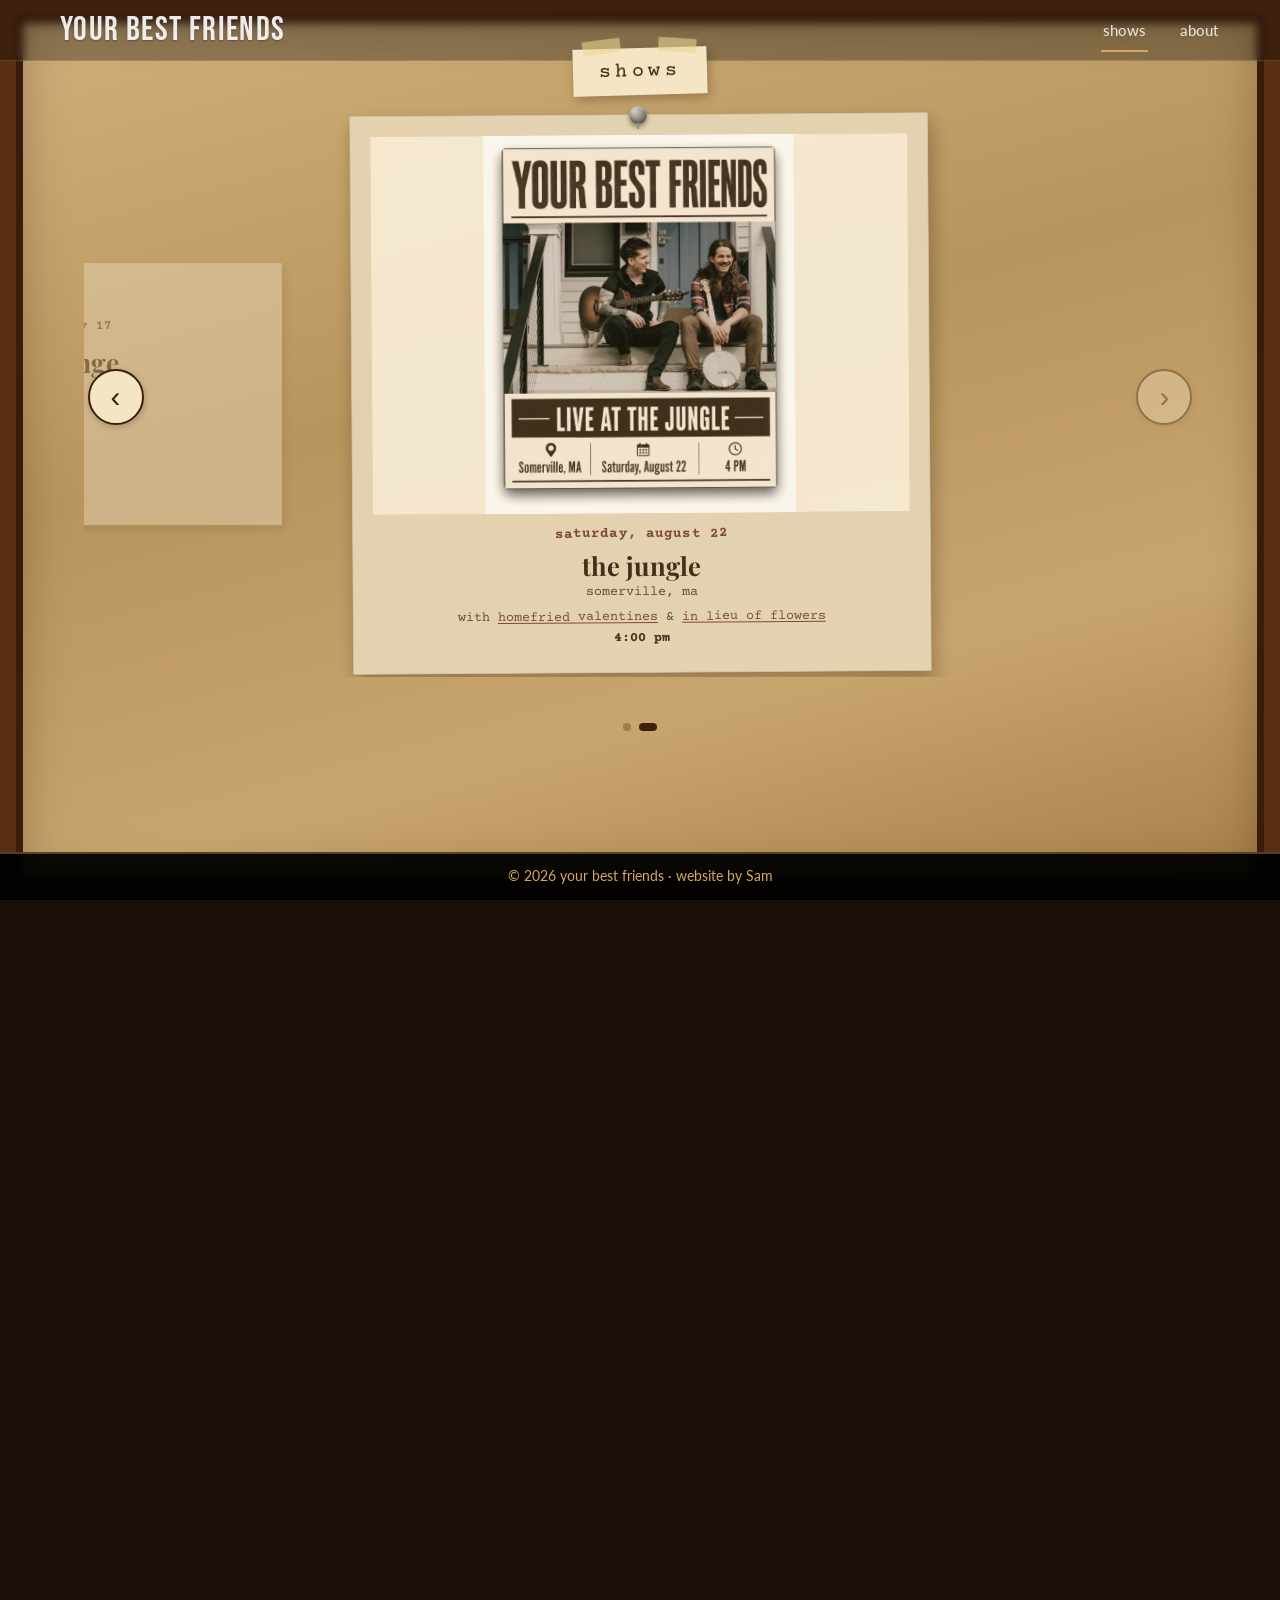
<file: index.html>
<!DOCTYPE html>
<html lang="en">
  <head>
    <meta charset="UTF-8">
    <meta name="viewport" content="width=device-width, initial-scale=1.0, viewport-fit=cover">

    <meta name="description" content="your best friends — boston indie americana. earnest music for earnest people.">
    <meta property="og:title" content="your best friends">
    <meta property="og:description" content="boston indie americana. earnest music for earnest people.">
    <meta property="og:type" content="website">

    <title>your best friends - boston indie americana band</title>
    <link rel="stylesheet" href="style.css">
    <link rel="preload" as="image" href="assets/photos/band-portrait.png">
    <link href="https://fonts.googleapis.com/css2?family=Bebas+Neue&family=Playfair+Display:wght@400;700&family=Lato:wght@300;400;700&family=Courier+Prime&display=swap" rel="stylesheet">
    <script defer src="shows.js"></script>
    <!-- TEMP: media page disabled
    <script defer src="linked-media.js"></script>
    -->
    <script defer src="nav.js"></script>
  </head>
  <body>

    <nav class="navbar">
      <div class="nav-container">
        <div class="nav-brand">
          <h1>your best friends</h1>
        </div>
        <p class="nav-tape" id="nav-tape" data-page="shows">shows</p>
        <ul class="nav-links">
          <li><a href="#shows" class="active">shows</a></li>
          <li><a href="#about">about</a></li>
          <!-- TEMP: media page disabled
          <li><a href="#media">media</a></li>
          -->
        </ul>
      </div>
    </nav>

    <main>
      <section id="shows" class="hero-section hero-shows" aria-label="shows">
        <div class="bulletin-board">
          <p class="shows-empty" hidden>no shows yet — check back soon.</p>
          <div class="shows-carousel">
            <button type="button" class="shows-carousel-btn" data-carousel-prev aria-label="earlier show">&lsaquo;</button>
            <div class="shows-carousel-viewport">
              <div class="shows-carousel-track"></div>
            </div>
            <button type="button" class="shows-carousel-btn" data-carousel-next aria-label="later show">&rsaquo;</button>
          </div>
          <div class="shows-timeline">
            <!--
            <p class="shows-era shows-era-past">
              <svg class="shows-era-oval" viewBox="0 0 100 36" preserveAspectRatio="none" aria-hidden="true">
                <path d="M5.5 18.2 C6 8.2 22 4.8 50 5.4 C77 6 94.2 8.6 94.8 18 C95.5 27.8 79 31.8 49.5 31.2 C21 30.6 4.8 27.4 5.5 18.2 Z"/>
              </svg>
              <span>past</span>
            </p>
            -->
            <div class="shows-carousel-dots" aria-label="shows timeline"></div>
            <!--
            <p class="shows-era shows-era-future">
              <svg class="shows-era-oval" viewBox="0 0 100 36" preserveAspectRatio="none" aria-hidden="true">
                <path d="M6.2 17.6 C7 7.8 24 5.2 51 4.8 C79 4.5 94 9.4 94.6 18.6 C95 28.4 77 32.6 48 32 C20 31.4 5.4 26.8 6.2 17.6 Z"/>
              </svg>
              <span>future</span>
            </p>
            -->
          </div>
        </div>
      </section>

      <section id="about" class="hero-section hero-about">
        <div class="hero-content">
          <div class="section section-about">
            <div class="container">
              <p>we are a boston-based indie americana band that creates earnest music for earnest people — and those aspiring to be</p>
              <hr class="about-rule">
              <div class="social-links">
                <a href="https://www.instagram.com/yourbestfriendsband/" class="social-link instagram" target="_blank" rel="noopener noreferrer">instagram</a>
                <a href="https://www.youtube.com/@yourbestfriendsband" class="social-link youtube" target="_blank" rel="noopener noreferrer">youtube</a>
                <a href="mailto:yourbestfriendsband@gmail.com" class="social-link email">email</a>
              </div>
            </div>
          </div>
        </div>
        <p class="photo-credit">photography by amanda macchia @amandamacchiaphoto</p>
      </section>

      <!-- TEMP: media page disabled
      <section id="media" class="hero-section hero-media" aria-label="media">
        <div class="media-board">
          <p class="media-links">
            <a href="https://www.instagram.com/yourbestfriendsband/" class="media-link" target="_blank" rel="noopener noreferrer">instagram<span class="media-handle"> · @yourbestfriendsband</span></a>
          </p>
          <div class="instagram-feed" id="instagram-feed" hidden>
            <div class="instagram-widget" data-behold-id></div>
            <div class="instagram-carousel" hidden>
              <button type="button" class="media-videos-btn" data-ig-prev aria-label="earlier post">&lsaquo;</button>
              <div class="instagram-carousel-viewport">
                <div class="instagram-carousel-track"></div>
              </div>
              <button type="button" class="media-videos-btn" data-ig-next aria-label="later post">&rsaquo;</button>
            </div>
          </div>
          <div class="media-block" id="media-videos">
            <p class="media-links">
              <a href="https://www.youtube.com/@yourbestfriendsband" class="media-link" target="_blank" rel="noopener noreferrer">youtube<span class="media-handle"> · @yourbestfriendsband</span></a>
            </p>
            <div class="media-videos-carousel" hidden>
              <button type="button" class="media-videos-btn" data-videos-prev aria-label="earlier video">&lsaquo;</button>
              <div class="media-videos-viewport">
                <div class="media-videos-track"></div>
              </div>
              <button type="button" class="media-videos-btn" data-videos-next aria-label="later video">&rsaquo;</button>
            </div>
          </div>
          <div class="media-block" id="media-players" hidden>
            <h3 class="media-label">play</h3>
            <div class="media-players-list"></div>
          </div>
        </div>
      </section>
      -->
    </main>

    <footer>
      <div class="container">
        <p>&copy; <span id="current-year">2025</span> your best friends · website by Sam</p>
      </div>
    </footer>
  </body>
</html>
</file>
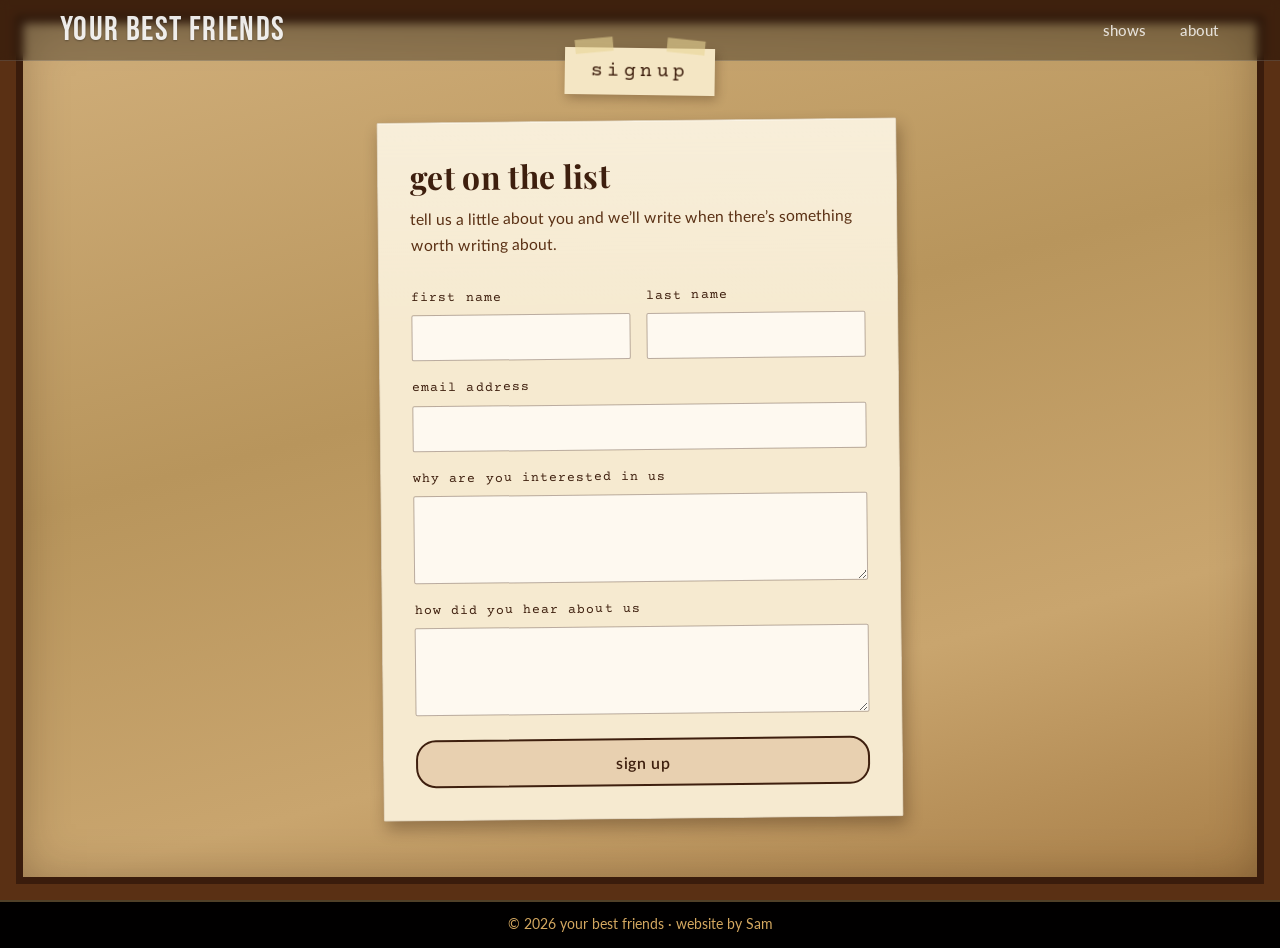
<file: signup/index.html>
<!DOCTYPE html>
<html lang="en">
  <head>
    <meta charset="UTF-8">
    <meta name="viewport" content="width=device-width, initial-scale=1.0, viewport-fit=cover">
    <meta name="robots" content="noindex, nofollow">
    <meta name="description" content="signup — your best friends">

    <title>signup — your best friends</title>
    <link rel="stylesheet" href="../style.css">
    <link href="https://fonts.googleapis.com/css2?family=Bebas+Neue&family=Playfair+Display:wght@400;700&family=Lato:wght@300;400;700&family=Courier+Prime&display=swap" rel="stylesheet">
    <script defer src="signup.js"></script>
  </head>
  <body class="page-signup">

    <nav class="navbar">
      <div class="nav-container">
        <div class="nav-brand">
          <h1><a href="/">your best friends</a></h1>
        </div>
        <p class="nav-tape" id="nav-tape" data-page="signup">signup</p>
        <ul class="nav-links">
          <li><a href="/#shows">shows</a></li>
          <li><a href="/#about">about</a></li>
          <!-- TEMP: media page disabled
          <li><a href="/#media">media</a></li>
          -->
        </ul>
      </div>
    </nav>

    <main>
      <section class="hero-section hero-shows hero-signup" aria-label="signup">
        <div class="signup-card">
          <h2 class="signup-title">get on the list</h2>
          <p class="signup-lede">tell us a little about you and we’ll write when there’s something worth writing about.</p>

          <form id="signup-form" class="signup-form" novalidate>
            <div class="signup-name-row">
              <label class="signup-field">
                <span>first name</span>
                <input type="text" name="firstName" autocomplete="given-name" maxlength="80" required>
              </label>
              <label class="signup-field">
                <span>last name</span>
                <input type="text" name="lastName" autocomplete="family-name" maxlength="80" required>
              </label>
            </div>
            <label class="signup-field">
              <span>email address</span>
              <input type="email" name="email" autocomplete="email" maxlength="254" required>
            </label>
            <label class="signup-field">
              <span>why are you interested in us</span>
              <textarea name="interest" rows="3" maxlength="500" required></textarea>
            </label>
            <label class="signup-field">
              <span>how did you hear about us</span>
              <textarea name="heardAbout" rows="3" maxlength="500" required></textarea>
            </label>
            <label class="signup-honeypot" aria-hidden="true">
              <span>website</span>
              <input type="text" name="website" tabindex="-1" autocomplete="off">
            </label>
            <button type="submit" class="signup-submit">sign up</button>
            <p class="signup-status" id="signup-status" role="status" hidden></p>
          </form>
        </div>
      </section>
    </main>

    <footer>
      <div class="container">
        <p>&copy; <span id="current-year">2026</span> your best friends · website by Sam</p>
      </div>
    </footer>
  </body>
</html>
</file>
<file: style.css>
* {
  margin: 0;
  padding: 0;
  box-sizing: border-box;
}

html,
body {
  height: 100%;
  overflow: hidden;
}

html {
  overscroll-behavior: none;
}

body {
  font-family: 'Lato', sans-serif;
  line-height: 1.7;
  color: #222;
  background: #1a1009;
  -webkit-font-smoothing: antialiased;
  -moz-osx-font-smoothing: grayscale;
  -webkit-text-size-adjust: 100%;
  text-size-adjust: 100%;
}

main {
  will-change: transform;
  transition: transform 0.55s cubic-bezier(0.22, 0.75, 0.28, 1);
}

h1, h2, h3 {
  font-family: 'Playfair Display', serif;
  font-weight: 700;
}

a {
  color: #4a2518;
  text-decoration: none;
  transition: color 0.3s ease;
}

a:hover {
  color: #b85c3a;
}

.navbar {
  position: fixed;
  top: 0;
  left: 0;
  right: 0;
  background: rgba(0, 0, 0, 0.3);
  backdrop-filter: blur(5px);
  border-bottom: 1px solid rgba(255, 255, 255, 0.15);
  z-index: 1000;
  transition: all 0.3s ease;
  padding-top: env(safe-area-inset-top);
}

.nav-container {
  position: relative;
  max-width: 1200px;
  margin: 0 auto;
  padding: 0 20px;
  display: flex;
  justify-content: space-between;
  align-items: center;
  height: 60px;
}

.nav-tape {
  position: absolute;
  left: 50%;
  top: calc(100% - 12px);
  z-index: 2;
  margin: 0;
  font-family: 'Courier Prime', monospace;
  font-size: 1.15rem;
  font-weight: 400;
  letter-spacing: 0.22em;
  text-transform: lowercase;
  color: #3e1f0e;
  background: #f4e6c4;
  padding: 6px 22px 5px;
  box-shadow: 2px 4px 10px rgba(40, 18, 6, 0.28);
  transform: translateX(-50%) rotate(-1.6deg);
  pointer-events: none;
}

.nav-tape[data-page="about"] {
  transform: translateX(-50%) rotate(1.3deg);
}

.nav-tape[data-page="media"] {
  transform: translateX(-50%) rotate(-0.7deg);
}

.nav-tape[data-page="signup"] {
  transform: translateX(-50%) rotate(0.8deg);
}

.nav-tape::before,
.nav-tape::after {
  content: '';
  position: absolute;
  top: -9px;
  width: 38px;
  height: 14px;
  background: rgba(232, 214, 150, 0.58);
}

.nav-tape::before { left: 10px; transform: rotate(-6deg); }
.nav-tape::after { right: 10px; transform: rotate(5deg); }

.nav-brand h1 {
  font-size: 2.15rem;
  margin: 0;
  color: rgba(255, 255, 255, 0.9);
  font-family: 'Bebas Neue', sans-serif;
  font-weight: 400;
  letter-spacing: 0.04em;
  line-height: 1;
  text-shadow: 0 1px 2px rgba(0, 0, 0, 0.3);
}

.nav-links {
  display: flex;
  list-style: none;
  margin: 0;
  padding: 0;
  gap: 30px;
}

.nav-links a {
  color: rgba(255, 255, 255, 0.8);
  text-decoration: none;
  font-weight: 500;
  font-size: 0.95rem;
  transition: color 0.3s ease;
  position: relative;
  padding: 8px 2px;
}

.nav-links a:hover {
  color: white;
}

.nav-links a::after {
  content: '';
  position: absolute;
  bottom: -5px;
  left: 0;
  width: 0;
  height: 2px;
  background: #d4a860;
  transition: width 0.3s ease;
}

.nav-links a:hover::after,
.nav-links a.active::after {
  width: 100%;
}

.hero-section {
  position: relative;
  height: 100vh;
  height: 100dvh;
  max-height: 100dvh;
  overflow: hidden;
  background-size: cover;
  background-position: center center;
  background-repeat: no-repeat;
  display: flex;
  align-items: flex-start;
  justify-content: center;
  padding: 12vh 20px 40px;
}

.hero-content {
  max-width: 1200px;
  width: 100%;
  margin: 0 auto;
}

.hero-about .hero-content {
  display: flex;
  flex-direction: column;
  align-items: center;
  max-width: min(640px, 94%);
}

.hero-shows,
.hero-media {
  align-items: flex-start;
  justify-content: center;
  padding: calc(96px + env(safe-area-inset-top)) 36px 56px;
  overflow: hidden;
  background-color: #c4a06a;
  background-image:
    radial-gradient(ellipse at 18% 22%, rgba(90, 50, 18, 0.22) 0 1px, transparent 2px),
    radial-gradient(ellipse at 72% 38%, rgba(160, 105, 48, 0.2) 0 1.5px, transparent 2px),
    radial-gradient(ellipse at 41% 78%, rgba(70, 40, 14, 0.18) 0 1px, transparent 2px),
    radial-gradient(ellipse at 88% 12%, rgba(190, 140, 75, 0.28) 0 2px, transparent 3px),
    radial-gradient(ellipse at 8% 64%, rgba(110, 68, 28, 0.2) 0 1.5px, transparent 2px),
    linear-gradient(165deg, #d2b07c 0%, #b8955c 42%, #c9a56e 72%, #a67c45 100%);
  background-size: 46px 40px, 58px 52px, 38px 42px, 72px 64px, 50px 46px, 100% 100%;
}

.hero-media {
  padding-top: calc(124px + env(safe-area-inset-top));
}

.hero-shows::before,
.hero-media::before {
  content: '';
  position: absolute;
  inset: 0;
  border: 16px solid #5a3014;
  box-shadow:
    inset 0 0 0 7px #3a1c0c,
    inset 0 0 50px rgba(40, 18, 6, 0.35);
  pointer-events: none;
  z-index: 4;
}

.hero-about {
  background-image: url('assets/photos/band-portrait.png');
  background-position: center 70%;
  align-items: flex-start;
}

.container {
  max-width: 800px;
  margin: 0 auto;
}

.section {
  padding: 40px 0;
  background: rgba(235, 210, 180, 0.85);
  backdrop-filter: blur(10px);
  margin: 10px;
  border-radius: 8px;
  border: 1px solid rgba(180, 130, 80, 0.4);
  box-shadow: 0 4px 16px rgba(62, 31, 14, 0.15);
}

.bulletin-board {
  position: relative;
  z-index: 1;
  width: min(1320px, 96%);
  display: flex;
  flex-direction: column;
  align-items: center;
}

.board-title {
  font-family: 'Courier Prime', monospace;
  font-size: 1.6rem;
  font-weight: 400;
  letter-spacing: 0.28em;
  text-transform: lowercase;
  color: #3e1f0e;
  background: #f4e6c4;
  padding: 10px 34px 8px;
  margin: 8px 0 0;
  transform: rotate(-1.6deg);
  box-shadow: 2px 4px 10px rgba(40, 18, 6, 0.28);
  position: relative;
}

.board-title::before,
.board-title::after {
  content: '';
  position: absolute;
  top: -10px;
  width: 46px;
  height: 16px;
  background: rgba(232, 214, 150, 0.55);
  transform: rotate(-4deg);
}

.board-title::before { left: 16px; }
.board-title::after { right: 16px; transform: rotate(5deg); }

.shows-empty {
  margin-top: 28px;
  background: #f3e4c0;
  padding: 14px 22px;
  box-shadow: 2px 3px 8px rgba(40, 18, 6, 0.25);
  transform: rotate(1.2deg);
}

.show-card {
  position: relative;
  width: 280px;
  display: flex;
  flex-direction: column;
  align-items: center;
  text-align: center;
  padding: 28px 22px 22px;
  background:
    linear-gradient(180deg, rgba(255, 255, 255, 0.18), transparent 28%),
    #f6ead0;
  border: 1px solid rgba(90, 55, 22, 0.18);
  border-radius: 2px;
  box-shadow:
    3px 8px 16px rgba(40, 18, 6, 0.32),
    0 1px 0 rgba(255, 255, 255, 0.35) inset;
  transform: rotate(-1.8deg);
  transition: transform 0.25s ease, box-shadow 0.25s ease, opacity 0.3s ease, filter 0.3s ease;
}

.show-card-flyer {
  width: min(860px, 100%);
  flex-direction: row;
  align-items: stretch;
  text-align: left;
  padding: 18px 28px 18px 16px;
  gap: 32px;
}

.show-flyer-link {
  display: block;
  flex: 0 0 46%;
  max-width: 400px;
  line-height: 0;
}

.show-flyer-link img {
  width: 100%;
  height: auto;
  max-height: min(64vh, 640px);
  object-fit: contain;
  display: block;
  background: #f3ead4;
}

.show-card-flyer .show-info {
  flex: 1;
  display: flex;
  flex-direction: column;
  justify-content: center;
  align-items: flex-start;
  margin-top: 0;
  padding: 8px 0;
  text-align: left;
}

.show-when {
  font-family: 'Courier Prime', monospace;
  font-size: 0.95rem;
  font-weight: 700;
  letter-spacing: 0.08em;
  text-transform: lowercase;
  color: #8b3a2a;
  margin: 0 0 10px;
}

.show-card-flyer .show-venue {
  font-size: 2.4rem;
  line-height: 1.1;
  margin-bottom: 8px;
}

.show-card-flyer .show-location,
.show-card-flyer .show-meta {
  text-align: left;
  font-size: 1rem;
}

.show-card-flyer .show-location {
  margin-bottom: 8px;
}

.show-card-flyer .show-with {
  text-align: left;
  margin: 0 0 12px;
}

.show-card-flyer .show-meta {
  margin-bottom: 22px;
}

.show-card-flyer .show-details {
  display: block;
  margin-top: 8px;
  line-height: 1.5;
}

.show-card-flyer .show-details::before {
  content: none;
}

.show-card.show-card-flyer.is-next {
  transform: rotate(-0.6deg);
}

@media (hover: hover) {
  .show-card-flyer.is-next:hover {
    transform: rotate(0deg) translateY(-4px);
  }
}

.show-card:nth-child(3n+2) { transform: rotate(1.6deg); }
.show-card:nth-child(3n) { transform: rotate(-0.7deg); }

@media (hover: hover) {
  .show-card:hover {
    transform: rotate(0deg) translateY(-4px);
    box-shadow: 4px 14px 22px rgba(40, 18, 6, 0.38);
    z-index: 2;
  }
}

.show-pin {
  position: absolute;
  top: -9px;
  left: 50%;
  width: 18px;
  height: 18px;
  margin-left: -9px;
  border-radius: 50%;
  background: radial-gradient(circle at 32% 28%, #ffd4a8, #c47a2a 52%, #7a4310);
  box-shadow:
    0 3px 5px rgba(0, 0, 0, 0.45),
    inset 0 -2px 3px rgba(0, 0, 0, 0.28),
    inset 0 2px 2px rgba(255, 255, 255, 0.35);
  z-index: 3;
}

.show-pin::after {
  content: '';
  position: absolute;
  bottom: -5px;
  left: 50%;
  width: 2px;
  height: 6px;
  background: #8a8a8a;
  transform: translateX(-50%);
}

.show-info {
  width: 100%;
}

.show-venue {
  font-family: 'Playfair Display', serif;
  font-size: 1.45rem;
  color: #3e1f0e;
  margin: 0 0 4px;
}

.show-location {
  font-family: 'Courier Prime', monospace;
  font-size: 0.9rem;
  color: #6b3d24;
  margin: 0 0 10px;
  text-align: center;
  max-width: none;
}

.show-with {
  font-family: 'Courier Prime', monospace;
  font-size: 0.82rem;
  color: #6b3d24;
  margin: -4px 0 12px;
  text-align: center;
  max-width: none;
  line-height: 1.45;
}

.show-band-link {
  color: #8b3a2a;
  text-decoration: underline;
  text-underline-offset: 2px;
}

.show-band-link:hover {
  color: #b85c3a;
}

.show-meta {
  font-family: 'Courier Prime', monospace;
  font-size: 0.85rem;
  color: #3e1f0e;
  margin: 0 0 16px;
  text-align: center;
  max-width: none;
}

.show-meta time {
  font-weight: 700;
}

.show-details {
  display: inline;
}

.show-details::before {
  content: ' · ';
}

.show-link {
  display: inline-flex;
  align-items: center;
  justify-content: center;
  min-height: 44px;
  padding: 8px 20px;
  background-color: #e8d0b0;
  color: #3e1f0e;
  border-radius: 20px;
  border: 2px solid #3e1f0e;
  font-weight: 500;
  font-size: 0.85rem;
  transition: all 0.3s ease;
}

.show-link:hover {
  background-color: #3e1f0e;
  color: #e8d0b0;
}

.show-card.is-next {
  background:
    linear-gradient(180deg, rgba(255, 255, 255, 0.28), transparent 30%),
    #fff4dc;
  box-shadow:
    4px 12px 22px rgba(40, 18, 6, 0.38),
    0 1px 0 rgba(255, 255, 255, 0.45) inset;
  transform: rotate(-0.5deg) scale(1.05);
}

@media (hover: hover) {
  .show-card.is-next:hover {
    transform: rotate(0deg) translateY(-4px) scale(1.05);
  }
}

.show-card.is-next .show-pin {
  background: radial-gradient(circle at 32% 28%, #ffb3b3, #d62828 55%, #7a1212);
}

.show-card.is-next .show-info::before {
  content: 'up next';
  display: block;
  width: 100%;
  font-family: 'Courier Prime', monospace;
  font-size: 0.68rem;
  font-weight: 700;
  letter-spacing: 0.18em;
  text-transform: lowercase;
  text-align: center;
  color: #8b3a2a;
  margin-bottom: 6px;
}

.show-card.is-past {
  opacity: 0.62;
  filter: saturate(0.55) sepia(0.18);
  background: #e4d3ad;
  box-shadow: 2px 5px 10px rgba(40, 18, 6, 0.22);
  transform: rotate(2.4deg);
}

@media (hover: hover) {
  .show-card.is-past:hover {
    transform: rotate(1deg) translateY(-2px);
  }
}

.show-card.is-past .show-pin {
  background: radial-gradient(circle at 32% 28%, #cfcfcf, #7a7a7a 55%, #444);
}

.show-card.is-past .show-link {
  display: none;
}

.shows-carousel {
  position: relative;
  width: 100%;
  display: flex;
  align-items: center;
  margin-top: 2px;
}

.shows-carousel-viewport {
  width: 100%;
  overflow: hidden;
  padding: 8px 0 4px;
  touch-action: pan-y;
  outline: none;
}

.shows-carousel-track {
  position: relative;
  display: flex;
  align-items: center;
  width: 100%;
  gap: 16px;
  transition: transform 0.45s cubic-bezier(0.22, 0.8, 0.3, 1);
  will-change: transform;
}

.shows-carousel-track.is-dragging {
  transition: none;
}

.shows-carousel-track .show-card,
.shows-carousel-track .show-card-flyer,
.shows-carousel-track .show-card.is-past {
  flex: 0 0 min(520px, 48%);
  width: min(520px, 48%);
  flex-direction: column;
  align-items: center;
  text-align: center;
  gap: 0;
  padding: 16px 16px 18px;
  opacity: 0.42;
  filter: saturate(0.55) sepia(0.2);
  transform: scale(0.86);
  pointer-events: none;
}

.shows-carousel-track .show-card.is-active {
  opacity: 1;
  filter: none;
  transform: scale(1) rotate(-0.4deg);
  box-shadow: 3px 10px 18px rgba(40, 18, 6, 0.32);
  z-index: 2;
}

.shows-carousel-track .show-card.is-past.is-active {
  opacity: 0.9;
  filter: saturate(0.75) sepia(0.12);
}

.shows-carousel-track .show-card.is-next.is-active {
  background:
    linear-gradient(180deg, rgba(255, 255, 255, 0.28), transparent 30%),
    #fff4dc;
}

@media (hover: hover) {
  .shows-carousel-track .show-card:hover,
  .shows-carousel-track .show-card.is-past:hover {
    transform: scale(0.86);
  }

  .shows-carousel-track .show-card.is-active:hover,
  .shows-carousel-track .show-card.is-past.is-active:hover {
    transform: scale(1) rotate(-0.4deg);
  }
}

.shows-carousel-track .show-flyer-link {
  flex: none;
  width: 100%;
  max-width: none;
  pointer-events: none;
}

.shows-carousel-track .show-flyer-link img {
  max-height: min(38vh, 400px);
}

.shows-carousel-track .show-info,
.shows-carousel-track .show-card-flyer .show-info {
  align-items: center;
  text-align: center;
  margin-top: 10px;
  padding: 0;
}

.shows-carousel-track .show-when {
  font-size: clamp(0.8rem, 1.1vw, 1rem);
  margin-bottom: 4px;
}

.shows-carousel-track .show-card-flyer .show-venue {
  font-size: clamp(1.25rem, 2vw, 1.85rem);
  margin-bottom: 2px;
}

.shows-carousel-track .show-card-flyer .show-location,
.shows-carousel-track .show-card-flyer .show-meta,
.shows-carousel-track .show-card-flyer .show-with {
  font-size: clamp(0.8rem, 1.05vw, 0.95rem);
  text-align: center;
  margin-bottom: 0;
}

.shows-carousel-track .show-with {
  margin-top: 4px;
  margin-bottom: 8px;
}

.shows-carousel-track .show-card-flyer .show-details {
  display: none;
}

.shows-carousel-track .show-card:not(.show-card-flyer) {
  min-height: min(32vh, 280px);
  padding: 28px 24px 22px;
  justify-content: center;
}

.shows-carousel-track .show-card:not(.show-card-flyer) .show-info {
  margin-top: 0;
}

.shows-carousel-track .show-card:not(.show-card-flyer) .show-venue {
  font-size: clamp(1.5rem, 2.4vw, 2.15rem);
}

.shows-carousel-track .show-card:not(.show-card-flyer) .show-details {
  display: block;
  margin-top: 8px;
}

.shows-carousel-track .show-card:not(.show-card-flyer) .show-details::before {
  content: none;
}

.shows-carousel-track .show-card:not(.show-card-flyer) .show-link {
  margin-top: 14px;
}

.shows-carousel-btn {
  position: absolute;
  top: 46%;
  z-index: 3;
  width: 48px;
  height: 48px;
  border: 2px solid #3e1f0e;
  border-radius: 50%;
  background: #f4e6c4;
  color: #3e1f0e;
  font-size: 1.6rem;
  line-height: 1;
  cursor: pointer;
  box-shadow: 1px 2px 6px rgba(40, 18, 6, 0.22);
}

.shows-carousel-btn[data-carousel-prev] { left: 4px; }
.shows-carousel-btn[data-carousel-next] { right: 4px; }

.shows-carousel-btn:hover:not(:disabled) {
  background: #3e1f0e;
  color: #f4e6c4;
}

.shows-carousel-btn:disabled {
  opacity: 0.35;
  cursor: default;
}

.shows-timeline {
  display: flex;
  align-items: flex-end;
  justify-content: center;
  gap: 4px;
  width: auto;
  max-width: 100%;
  margin-top: 4px;
}

.shows-era {
  position: relative;
  display: inline-flex;
  align-items: center;
  justify-content: center;
  flex-shrink: 0;
  margin: 0 0 1px;
  padding: 7px 14px 6px;
  font-family: 'Courier Prime', monospace;
  font-size: 0.7rem;
  font-weight: 700;
  letter-spacing: 0.08em;
  color: #3e1f0e;
}

.shows-era-past {
  transform: rotate(-3deg);
}

.shows-era-future {
  transform: rotate(2.2deg);
}

.shows-era-oval {
  position: absolute;
  inset: 0;
  width: 100%;
  height: 100%;
  overflow: visible;
  pointer-events: none;
}

.shows-era-oval path {
  fill: rgba(255, 244, 220, 0.55);
  stroke: #3e1f0e;
  stroke-width: 1.15;
  stroke-linecap: round;
  stroke-linejoin: round;
  vector-effect: non-scaling-stroke;
}

.shows-era span {
  position: relative;
  z-index: 1;
}

.shows-carousel-dots {
  display: flex;
  flex-wrap: wrap;
  justify-content: center;
  align-items: center;
  flex: 0 1 auto;
  gap: 10px 8px;
  margin-top: 0;
  min-height: 16px;
  min-width: 0;
  padding: 42px 2px 4px;
}

.shows-carousel-dots button {
  position: relative;
  width: 8px;
  height: 8px;
  padding: 0;
  border: 0;
  border-radius: 50%;
  background: rgba(62, 31, 14, 0.3);
  cursor: pointer;
}

.shows-carousel-dots button.is-upcoming {
  background: rgba(139, 58, 42, 0.45);
}

.shows-carousel-dots button.is-next {
  width: 13px;
  height: 13px;
  background: #e0b24a;
  box-shadow: 0 0 0 4px rgba(224, 178, 74, 0.38);
}

.shows-carousel-dots button.is-active {
  width: 18px;
  border-radius: 8px;
  background: #3e1f0e;
}

.shows-carousel-dots button.is-next.is-active {
  width: 18px;
  height: 13px;
  background: #e0b24a;
  box-shadow: 0 0 0 4px rgba(224, 178, 74, 0.45);
}

.shows-next-callout {
  position: absolute;
  bottom: 16px;
  left: 50%;
  display: flex;
  flex-direction: column;
  align-items: center;
  transform: translateX(-50%);
  pointer-events: none;
  white-space: nowrap;
  z-index: 2;
}

.shows-next-callout-text {
  font-family: 'Courier Prime', monospace;
  font-size: 0.68rem;
  font-weight: 700;
  letter-spacing: 0.04em;
  color: #3e1f0e;
  background: #fff4dc;
  padding: 3px 8px 2px;
  margin-bottom: 3px;
  transform: rotate(-5deg);
  box-shadow: 1px 2px 5px rgba(40, 18, 6, 0.22);
}

.shows-next-callout-arrow {
  position: relative;
  width: 2px;
  height: 14px;
  background: #3e1f0e;
}

.shows-next-callout-arrow::after {
  content: '';
  position: absolute;
  left: 50%;
  bottom: -5px;
  width: 0;
  height: 0;
  border-left: 5px solid transparent;
  border-right: 5px solid transparent;
  border-top: 7px solid #3e1f0e;
  transform: translateX(-50%);
}

.section h2 {
  font-size: 2.5rem;
  margin-bottom: 25px;
  color: #3e1f0e;
  text-align: center;
  letter-spacing: -0.02em;
  position: relative;
}

.section h2::after {
  content: '';
  position: absolute;
  bottom: -15px;
  left: 50%;
  transform: translateX(-50%);
  width: 60px;
  height: 3px;
  background: linear-gradient(to right, #8b3a2a, #b85c3a);
  border-radius: 2px;
}

.section p {
  font-size: 1.1rem;
  margin-bottom: 20px;
  text-align: center;
  color: #3e1f0e;
  max-width: 600px;
  margin-left: auto;
  margin-right: auto;
  line-height: 1.7;
}

.section-about {
  padding: 22px 24px;
}

.section-about p {
  margin-bottom: 0;
}

.about-rule {
  width: 60px;
  height: 3px;
  margin: 16px auto;
  border: 0;
  border-radius: 2px;
  background: linear-gradient(to right, #8b3a2a, #b85c3a);
}

.section-about .social-links {
  margin-top: 0;
}

.media-board {
  position: relative;
  z-index: 1;
  width: min(920px, 94%);
  height: 100%;
  min-height: 0;
  overflow: hidden;
  display: flex;
  flex-direction: column;
  align-items: center;
  justify-content: flex-start;
  gap: 8px;
  padding: 0 4px 8px;
}

.media-block {
  width: min(480px, 100%);
  margin-top: 0;
  flex: 0 1 auto;
  min-height: 0;
}

.media-label {
  display: inline-block;
  font-family: 'Courier Prime', monospace;
  font-size: 0.85rem;
  font-weight: 400;
  letter-spacing: 0.18em;
  text-transform: lowercase;
  color: #3e1f0e;
  background: #f4e6c4;
  padding: 4px 12px;
  margin: 8px 0 12px;
  transform: rotate(-0.8deg);
  box-shadow: 1px 2px 6px rgba(40, 18, 6, 0.22);
}

.media-videos-carousel {
  position: relative;
  width: min(420px, 100%, calc(min(28vh, 240px) * 16 / 9));
  margin: 0 auto;
}

.media-videos-viewport {
  width: 100%;
  overflow: hidden;
  outline: none;
}

.media-videos-track {
  display: flex;
  gap: 14px;
  transition: transform 0.4s cubic-bezier(0.22, 0.8, 0.3, 1);
  will-change: transform;
}

.media-videos-track.is-dragging {
  transition: none;
}

.media-videos-carousel.is-single .media-videos-track {
  justify-content: center;
}

.media-videos-track .media-embed {
  flex: 0 0 auto;
}

.media-videos-btn {
  position: absolute;
  top: 50%;
  z-index: 3;
  width: 44px;
  height: 44px;
  border: 2px solid #3e1f0e;
  border-radius: 50%;
  background: #f4e6c4;
  color: #3e1f0e;
  font-size: 1.5rem;
  line-height: 1;
  cursor: pointer;
  transform: translateY(-50%);
  box-shadow: 1px 2px 6px rgba(40, 18, 6, 0.22);
}

.media-videos-btn[data-videos-prev] { left: -6px; }
.media-videos-btn[data-videos-next] { right: -6px; }

.media-videos-btn:hover:not(:disabled) {
  background: #3e1f0e;
  color: #f4e6c4;
}

.media-videos-btn:disabled {
  opacity: 0.35;
  cursor: default;
}

.media-players-list {
  display: flex;
  flex-direction: column;
  gap: 14px;
}

.media-embed {
  position: relative;
  width: 100%;
  aspect-ratio: 16 / 9;
  height: auto;
  background: rgba(235, 210, 180, 0.85);
  border-radius: 8px;
  border: 1px solid rgba(180, 130, 80, 0.4);
  box-shadow: 0 4px 16px rgba(62, 31, 14, 0.15);
  overflow: hidden;
}

.media-players-list .media-embed {
  aspect-ratio: auto;
  min-height: 152px;
}

.media-embed iframe {
  position: absolute;
  inset: 0;
  width: 100%;
  height: 100%;
  border: 0;
}

.media-players-list .media-embed iframe {
  position: static;
  height: 152px;
}

.media-links {
  display: flex;
  flex-wrap: wrap;
  justify-content: center;
  margin: 0 0 14px;
}

.media-block .media-links {
  margin-top: 8px;
}

.media-link {
  font-family: 'Courier Prime', monospace;
  font-size: 0.78rem;
  letter-spacing: 0.04em;
  color: #3e1f0e;
  background: #f4e6c4;
  padding: 6px 12px 5px;
  box-shadow: 1px 2px 6px rgba(40, 18, 6, 0.22);
  transform: rotate(-1.3deg);
}

.media-block .media-link {
  transform: rotate(1.5deg);
}

.media-link:hover {
  color: #8b3a2a;
  transform: rotate(0deg);
}

@media (max-width: 520px) {
  .media-handle {
    display: none;
  }
}

.instagram-feed {
  width: 100%;
  flex: 0 0 auto;
  margin: 0 auto;
  padding: 8px;
  overflow: visible;
  background: rgba(235, 210, 180, 0.85);
  backdrop-filter: blur(10px);
  border-radius: 8px;
  border: 1px solid rgba(180, 130, 80, 0.4);
  box-shadow: 0 4px 16px rgba(62, 31, 14, 0.15);
}

.instagram-feed::-webkit-scrollbar {
  display: none;
}

.instagram-feed[hidden] {
  display: none;
}

.instagram-feed [data-behold-id] {
  display: block;
  width: 100%;
}

.instagram-carousel {
  position: relative;
  width: min(240px, 72vw);
  margin: 0 auto;
}

.instagram-carousel-viewport {
  overflow: hidden;
  border-radius: 8px;
}

.instagram-carousel-track {
  display: flex;
  transition: transform 0.4s cubic-bezier(0.22, 0.8, 0.3, 1);
  will-change: transform;
}

.instagram-carousel-track.is-dragging {
  transition: none;
}

.instagram-slide {
  flex: 0 0 100%;
  width: 100%;
  aspect-ratio: 4 / 5;
  max-height: min(34vh, 260px);
  overflow: hidden;
  background: #f3ead4;
}

.instagram-slide img {
  display: block;
  width: 100%;
  height: 100%;
  object-fit: cover;
}

.instagram-carousel .media-videos-btn[data-ig-prev] { left: -8px; }
.instagram-carousel .media-videos-btn[data-ig-next] { right: -8px; }

@media (min-width: 769px) {
  .instagram-carousel {
    display: none;
  }
}

.social-links {
  display: flex;
  flex-wrap: wrap;
  justify-content: center;
  gap: 15px;
  margin-top: 40px;
}

.social-link {
  display: inline-flex;
  align-items: center;
  justify-content: center;
  min-height: 44px;
  padding: 10px 20px;
  background-color: #e8d0b0;
  color: #3e1f0e;
  border-radius: 20px;
  border: 2px solid #3e1f0e;
  font-weight: 500;
  transition: all 0.3s ease;
}

.social-link:hover {
  background-color: #3e1f0e;
  color: #e8d0b0;
}

footer {
  position: fixed;
  bottom: 0;
  left: 0;
  right: 0;
  background: rgba(0, 0, 0, 0.95);
  padding: 10px 12px max(12px, env(safe-area-inset-bottom));
  text-align: center;
  backdrop-filter: blur(5px);
  border-top: 2px solid rgba(200, 160, 100, 0.4);
  z-index: 10;
}

footer p {
  font-size: 0.9rem;
  color: #d4a860;
  text-shadow: 0 1px 2px rgba(0, 0, 0, 0.3);
}

.photo-credit {
  position: absolute;
  right: 16px;
  bottom: calc(58px + env(safe-area-inset-bottom));
  z-index: 5;
  margin: 0;
  max-width: min(280px, calc(100% - 24px));
  font-size: 0.65rem;
  font-weight: 300;
  letter-spacing: 0.04em;
  color: rgba(255, 255, 255, 0.62);
  text-align: right;
  text-shadow: 0 1px 3px rgba(0, 0, 0, 0.7);
  pointer-events: none;
}

@media (min-width: 769px) and (max-width: 1024px) {
  .nav-container {
    padding: 0 16px;
  }

  .nav-brand h1 {
    font-size: clamp(1.5rem, 3.4vw, 2rem);
  }

  .nav-links {
    gap: 16px;
  }

  .nav-tape {
    font-size: 1rem;
    padding: 5px 18px 4px;
  }

  .hero-shows,
  .hero-media {
    padding: calc(92px + env(safe-area-inset-top)) 28px 52px;
  }

  .hero-media {
    padding-top: calc(112px + env(safe-area-inset-top));
  }

  .hero-shows::before,
  .hero-media::before {
    border-width: 12px;
  }

  .media-board {
    width: min(780px, 94%);
  }

  .media-videos-carousel {
    width: min(380px, 100%, calc(min(26vh, 220px) * 16 / 9));
  }

  .hero-about .hero-content {
    max-width: min(560px, 90%);
  }

  .shows-carousel-track .show-card,
  .shows-carousel-track .show-card-flyer,
  .shows-carousel-track .show-card.is-past {
    flex-basis: min(560px, 62%);
    width: min(560px, 62%);
  }

  .shows-carousel-track .show-flyer-link img {
    max-height: min(36vh, 360px);
  }
}

@media (min-width: 1200px) {
  .hero-shows,
  .hero-media {
    padding: calc(104px + env(safe-area-inset-top)) 48px 56px;
  }

  .hero-media {
    padding-top: calc(132px + env(safe-area-inset-top));
  }

  .bulletin-board {
    width: min(1480px, 94%);
  }

  .nav-tape {
    font-size: 1.25rem;
    padding: 7px 26px 6px;
  }

  .shows-carousel-track {
    gap: 28px;
  }

  .shows-carousel-track .show-card,
  .shows-carousel-track .show-card-flyer,
  .shows-carousel-track .show-card.is-past {
    flex-basis: min(680px, 52%);
    width: min(680px, 52%);
    padding: 20px 20px 22px;
  }

  .shows-carousel-track .show-flyer-link img {
    max-height: min(42vh, 460px);
  }

  .shows-carousel-track .show-card:not(.show-card-flyer) {
    min-height: min(34vh, 320px);
    padding: 36px 32px 28px;
  }

  .shows-carousel-btn {
    width: 56px;
    height: 56px;
    font-size: 1.85rem;
  }
}

@media (max-width: 768px) {
  html,
  body {
    height: 100%;
    overflow: hidden;
  }

  .nav-links a,
  .show-link,
  .social-link {
    touch-action: manipulation;
  }

  .nav-container {
    padding: 0 12px;
    height: 50px;
    gap: 12px;
  }

  .nav-tape {
    font-size: 0.85rem;
    letter-spacing: 0.16em;
    padding: 4px 14px 3px;
    top: calc(100% - 8px);
  }

  .nav-tape::before,
  .nav-tape::after {
    width: 28px;
    height: 11px;
    top: -7px;
  }

  .nav-brand {
    min-width: 0;
  }

  .nav-brand h1 {
    font-size: clamp(1.25rem, 6vw, 1.8rem);
    letter-spacing: 0.04em;
    white-space: nowrap;
  }

  .nav-links {
    flex-shrink: 0;
    gap: 6px 10px;
  }

  .nav-links a {
    font-size: 0.85rem;
    padding: 10px 6px;
  }

  .hero-section,
  .hero-shows,
  .hero-media,
  .hero-about {
    flex-direction: column;
    align-items: center;
    justify-content: flex-start;
    height: 100svh;
    max-height: 100svh;
    overflow: hidden;
    padding: calc(78px + env(safe-area-inset-top)) 16px calc(58px + env(safe-area-inset-bottom));
  }

  .hero-content {
    width: 100%;
    display: flex;
    justify-content: center;
  }

  .hero-about .hero-content {
    max-width: 100%;
  }

  .media-board {
    width: 100%;
    padding: 0 2px 8px;
    gap: 6px;
  }

  .media-block {
    width: min(360px, 100%);
  }

  .instagram-slide {
    max-height: min(22svh, 180px);
  }

  .media-videos-carousel {
    width: min(360px, 100%);
    flex-shrink: 0;
  }

  .media-videos-track .media-embed {
    max-width: 100%;
  }

  .media-videos-btn {
    width: 40px;
    height: 40px;
  }

  .media-videos-btn[data-videos-prev] { left: 0; }
  .media-videos-btn[data-videos-next] { right: 0; }

  .instagram-feed {
    padding: 6px;
  }

  .instagram-widget {
    display: none;
  }

  .instagram-carousel {
    display: block;
  }

  .instagram-carousel .media-videos-btn[data-ig-prev] { left: 0; }
  .instagram-carousel .media-videos-btn[data-ig-next] { right: 0; }

  .media-link {
    font-size: 0.72rem;
    padding: 5px 10px 4px;
  }

  .hero-shows,
  .hero-media {
    padding-left: 18px;
    padding-right: 18px;
  }

  .hero-media {
    padding-top: calc(88px + env(safe-area-inset-top));
  }

  .hero-shows::before,
  .hero-media::before {
    border-width: 6px;
    box-shadow:
      inset 0 0 0 3px #3a1c0c,
      inset 0 0 20px rgba(40, 18, 6, 0.28);
  }

  .section,
  .section-about {
    padding: 18px 16px;
    margin: 0 auto;
    width: 100%;
    max-width: 520px;
  }

  .section p,
  .section-about p {
    font-size: 0.95rem;
    padding: 0;
  }

  .about-rule {
    margin: 12px auto;
  }

  .social-link {
    min-height: 42px;
  }

  .board-title {
    font-size: 0.95rem;
    padding: 5px 14px 4px;
    letter-spacing: 0.12em;
    margin-bottom: 0;
  }

  .bulletin-board {
    width: 100%;
  }

  .shows-carousel {
    width: 100%;
    margin-top: 0;
  }

  .shows-carousel-btn {
    width: 44px;
    height: 44px;
    font-size: 1.35rem;
  }

  .shows-carousel-btn[data-carousel-prev] { left: 0; }
  .shows-carousel-btn[data-carousel-next] { right: 0; }

  .shows-carousel-viewport {
    padding: 12px 0 4px;
  }

  .shows-carousel-track {
    gap: 10px;
  }

  .shows-carousel-track .show-card,
  .shows-carousel-track .show-card-flyer,
  .shows-carousel-track .show-card.is-past {
    flex-basis: 78%;
    width: 78%;
    max-width: none;
    padding: 10px 8px 12px;
    transform: scale(0.88);
  }

  .shows-carousel-track .show-card.is-active {
    transform: scale(1);
  }

  .shows-carousel-track .show-flyer-link img {
    max-height: min(34svh, 240px);
  }

  .shows-carousel-track .show-card-flyer .show-venue {
    font-size: 1.05rem;
  }

  .shows-carousel-track .show-card:not(.show-card-flyer) {
    min-height: 190px;
    padding: 22px 14px 16px;
  }

  .shows-carousel-track .show-card:not(.show-card-flyer) .show-venue {
    font-size: 1.25rem;
  }

  .shows-timeline {
    gap: 2px;
    width: auto;
    max-width: 100%;
  }

  .shows-era {
    font-size: 0.58rem;
    padding: 5px 9px 4px;
    letter-spacing: 0.04em;
  }

  .shows-carousel-dots {
    gap: 8px 6px;
    margin-top: 0;
    max-width: none;
    padding: 36px 2px 2px;
  }

  .shows-carousel-dots button {
    width: 7px;
    height: 7px;
  }

  .shows-carousel-dots button.is-next {
    width: 11px;
    height: 11px;
  }

  .shows-carousel-dots button.is-active {
    width: 14px;
  }

  .shows-carousel-dots button.is-next.is-active {
    width: 14px;
    height: 11px;
  }

  .shows-next-callout {
    bottom: 16px;
  }

  .shows-next-callout-text {
    font-size: 0.58rem;
    padding: 2px 6px 1px;
  }

  .show-card,
  .show-card.is-next,
  .show-card.is-past,
  .show-card.show-card-flyer.is-next {
    transform: none;
  }

  .shows-carousel-track .show-card.is-past {
    transform: scale(0.88);
  }

  .shows-carousel-track .show-card.is-active {
    transform: scale(1);
  }

  .show-card-flyer,
  .show-card.show-card-flyer.is-next {
    flex-direction: column;
    align-items: center;
    text-align: center;
    width: 100%;
    max-width: 340px;
    gap: 0;
    padding: 12px 12px 14px;
  }

  .show-flyer-link {
    flex: none;
    width: 100%;
    max-width: 240px;
  }

  .show-flyer-link img {
    max-height: min(42svh, 320px);
    width: 100%;
    height: auto;
  }

  .show-card-flyer .show-info {
    align-items: center;
    text-align: center;
    margin-top: 10px;
    padding: 0;
  }

  .show-card-flyer .show-venue {
    font-size: 1.3rem;
  }

  .show-card-flyer .show-location,
  .show-card-flyer .show-meta,
  .show-card-flyer .show-with {
    font-size: 0.78rem;
    text-align: center;
  }

  .show-card-flyer .show-meta {
    margin-bottom: 10px;
  }

  .show-card-flyer .show-details {
    display: block;
    margin-top: 4px;
    line-height: 1.35;
  }

  .show-details::before {
    content: none;
  }

  .show-link {
    min-height: 42px;
    padding: 8px 18px;
  }

  footer {
    position: fixed;
    z-index: 20;
    padding: 8px 12px calc(10px + env(safe-area-inset-bottom));
  }

  footer p {
    font-size: 0.72rem;
    line-height: 1.4;
  }

  .photo-credit {
    position: absolute;
    right: 12px;
    bottom: calc(52px + env(safe-area-inset-bottom));
    left: 12px;
    max-width: none;
    margin: 0;
    padding: 0;
    text-align: center;
    font-size: 0.58rem;
  }
}

@media (max-width: 360px) {
  .nav-brand h1 {
    font-size: 1.05rem;
  }

  .nav-links {
    gap: 4px 8px;
  }

  .nav-links a {
    font-size: 0.78rem;
  }

  .show-flyer-link {
    max-width: 200px;
  }
}

@media (max-height: 820px) {
  .hero-media {
    padding-top: calc(96px + env(safe-area-inset-top));
  }

  .instagram-slide {
    max-height: min(20svh, 160px);
  }

  .media-videos-carousel {
    width: min(340px, 100%);
  }
}

@media (max-height: 500px) and (orientation: landscape) {
  .hero-section,
  .hero-shows,
  .hero-media,
  .hero-about {
    height: 100svh;
    max-height: 100svh;
    padding: calc(70px + env(safe-area-inset-top)) 16px calc(52px + env(safe-area-inset-bottom));
  }

  .hero-media {
    padding-top: calc(70px + env(safe-area-inset-top));
  }

  .media-videos-carousel {
    width: min(280px, 70vw);
  }

  .show-flyer-link img,
  .shows-carousel-track .show-flyer-link img {
    max-height: 32svh;
  }

  .shows-carousel-track .show-card:not(.show-card-flyer) {
    min-height: 140px;
    padding: 16px 12px;
  }
}

html:has(body.page-signup),
html:has(body.page-signup) body {
  height: auto;
  min-height: 100%;
  overflow-x: hidden;
  overflow-y: auto;
  overscroll-behavior: auto;
}

body.page-signup .nav-brand a {
  color: inherit;
  text-decoration: none;
}

body.page-signup .nav-brand a:hover {
  color: #fff;
}

body.page-signup footer {
  position: static;
}

.hero-signup {
  height: auto;
  min-height: 100dvh;
  max-height: none;
  overflow: visible;
  align-items: flex-start;
  justify-content: center;
  padding: calc(120px + env(safe-area-inset-top)) 24px 56px;
}

.signup-card {
  position: relative;
  z-index: 1;
  width: min(520px, 100%);
  padding: 36px 32px 32px;
  background:
    linear-gradient(180deg, rgba(255, 255, 255, 0.2), transparent 30%),
    #f6ead0;
  border: 1px solid rgba(90, 55, 22, 0.18);
  border-radius: 2px;
  box-shadow:
    3px 8px 16px rgba(40, 18, 6, 0.32),
    0 1px 0 rgba(255, 255, 255, 0.35) inset;
  transform: rotate(-0.6deg);
}

.signup-title {
  font-family: 'Playfair Display', serif;
  font-size: 2rem;
  font-weight: 700;
  color: #3e1f0e;
  letter-spacing: 0.01em;
  line-height: 1.15;
  margin-bottom: 10px;
}

.signup-lede {
  font-size: 0.98rem;
  color: #5a3014;
  margin-bottom: 28px;
}

.signup-form {
  display: flex;
  flex-direction: column;
  gap: 16px;
}

.signup-name-row {
  display: grid;
  grid-template-columns: 1fr 1fr;
  gap: 16px;
}

.signup-field {
  display: flex;
  flex-direction: column;
  gap: 6px;
  font-family: 'Courier Prime', monospace;
  font-size: 0.82rem;
  letter-spacing: 0.08em;
  text-transform: lowercase;
  color: #3e1f0e;
}

.signup-field em {
  font-style: normal;
  letter-spacing: 0.04em;
  color: #8a5a32;
}

.signup-field input,
.signup-field textarea {
  width: 100%;
  min-height: 46px;
  padding: 10px 12px;
  border: 1px solid rgba(62, 31, 14, 0.35);
  border-radius: 2px;
  background: rgba(255, 252, 245, 0.86);
  color: #2a160c;
  font-family: 'Lato', sans-serif;
  font-size: 1rem;
  letter-spacing: 0;
  text-transform: none;
}

.signup-field textarea {
  min-height: 88px;
  resize: vertical;
}

.signup-field input:focus,
.signup-field textarea:focus {
  outline: 2px solid #d4a860;
  outline-offset: 1px;
}

.signup-honeypot {
  position: absolute;
  left: -9999px;
  height: 0;
  overflow: hidden;
}

.signup-submit {
  margin-top: 8px;
  min-height: 48px;
  padding: 10px 20px;
  border: 2px solid #3e1f0e;
  border-radius: 20px;
  background: #e8d0b0;
  color: #3e1f0e;
  font-family: 'Lato', sans-serif;
  font-size: 1rem;
  font-weight: 600;
  letter-spacing: 0.04em;
  cursor: pointer;
  transition: background-color 0.3s ease, color 0.3s ease;
}

.signup-submit:hover,
.signup-submit:focus-visible {
  background: #3e1f0e;
  color: #e8d0b0;
}

.signup-submit:disabled {
  opacity: 0.6;
  cursor: wait;
}

.signup-status {
  margin: 0;
  font-size: 0.92rem;
  line-height: 1.45;
}

.signup-status.is-pending {
  color: #5a3014;
}

.signup-status.is-success {
  color: #2f5d32;
}

.signup-status.is-error {
  color: #8a2b1a;
}

@media (max-width: 768px) {
  html:has(body.page-signup),
  html:has(body.page-signup) body {
    height: auto;
    overflow-y: auto;
  }

  .hero-signup {
    padding: calc(96px + env(safe-area-inset-top)) 16px calc(28px + env(safe-area-inset-bottom));
  }

  .signup-card {
    padding: 28px 20px 24px;
  }

  .signup-title {
    font-size: 1.7rem;
  }

  .signup-name-row {
    grid-template-columns: 1fr;
  }
}

@media (max-height: 500px) and (orientation: landscape) {
  .hero-signup {
    height: auto;
    max-height: none;
    padding: calc(80px + env(safe-area-inset-top)) 16px calc(28px + env(safe-area-inset-bottom));
  }
}
</file>
